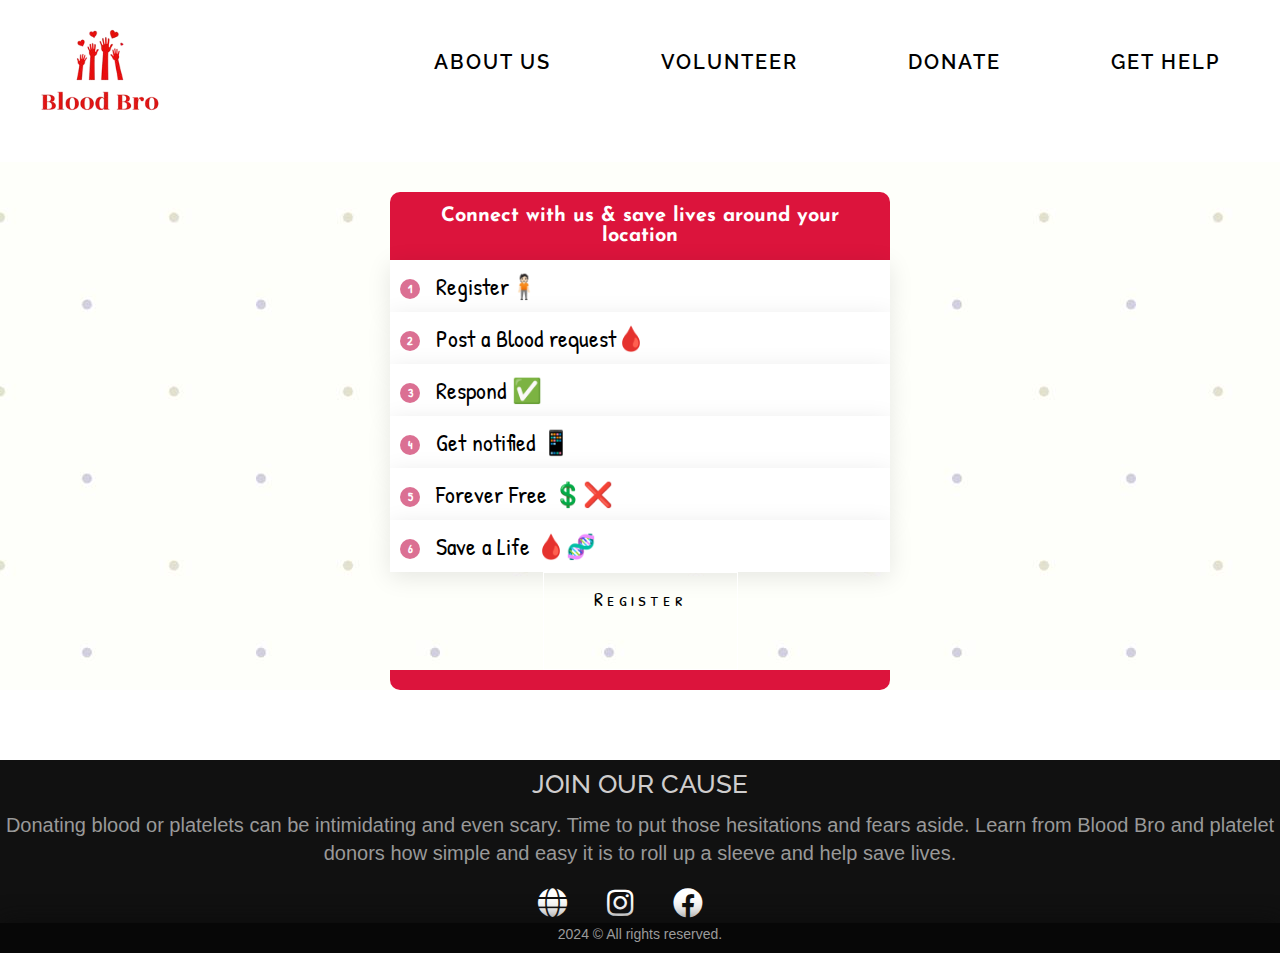
<file: donate.html>
<!DOCTYPE html>
<html lang="en">

<head>
    <meta charset="UTF-8">
    <meta http-equiv="X-UA-Compatible" content="IE=edge">
    <meta name="viewport" content="width=device-width, initial-scale=1.0">
    <link rel="stylesheet" href='donate.css'>
    <link rel="icon" href='./Images/logo.png' type="image/png">
    <link rel="stylesheet" href="https://cdnjs.cloudflare.com/ajax/libs/font-awesome/5.15.3/css/all.min.css" />
</head>
<title>Connect with us & save lives around your location </title>

<body>
    <header>
        <nav>
            <div class="header-logo"><img src="./Images/logo.png"></div>
            <div class="header-list">
                <ul>
                    <li><a href="help.html" target="_blank"> Get Help</a></li>
                    <li><a href="donate.html">Donate</a></li>
                    <li><a href="index.html#vol-sect" target="_blank">Volunteer</a></li>
                    <li><a href="index.html#about-us" target="_blank">About Us</a></li>
                </ul>
            </div>
        </nav>
    </header>

    <main>
        <div class="box">
            <h2>Connect with us & save lives
                around your location</h2>
            <ul class="des">
                <li class="steps"><span>1</span> Register🧍🏻</li>
                <li class="steps"><span>2</span> Post a Blood request🩸 </li>
                <li class="steps"><span>3</span> Respond ✅ </li>
                <li class="steps"><span>4</span> Get notified 📱</li>
                <li class="steps"><span>5</span> Forever Free 💲❌ </li>
                <li class="steps"><span>6</span> Save a Life 🩸🧬</li>
            </ul>

            <div class="text-box">
                <a href="Register.html" class="hero-btn" target="_blank">Register</a>
            </div>
        </div>


    </main>



    <footer>
        <div class="siteFooterBar">
            <div class="content1">
                <div class="foot">2024 © All rights reserved.</div>
            </div>
        </div>
        <div class="footer-content">
            <h3>JOIN OUR CAUSE</h3>
            <p>Donating blood or platelets can be intimidating and even scary. Time to put those hesitations and fears aside. Learn from Blood Bro and platelet donors how simple and easy it is to roll up a sleeve and help save lives.</p>
            <div class="socials">
                <ul class="sci">
                    <li><a href="https://www.facebook.com/givebloodnhs/" target="_blank"><i
                                class="fab fa-facebook"></i></a></li>
                    <li><a href="https://www.instagram.com/indiablooddonation/?hl=en" target="_blank"><i
                                class="fab fa-instagram"></i></a></li>
                    <li><a href="http://nbtc.naco.gov.in/" target="_blank"><i class="fas fa-globe"></i></a></li>
                </ul>
            </div>
        </div>


    </footer>
    


</body>
</file>
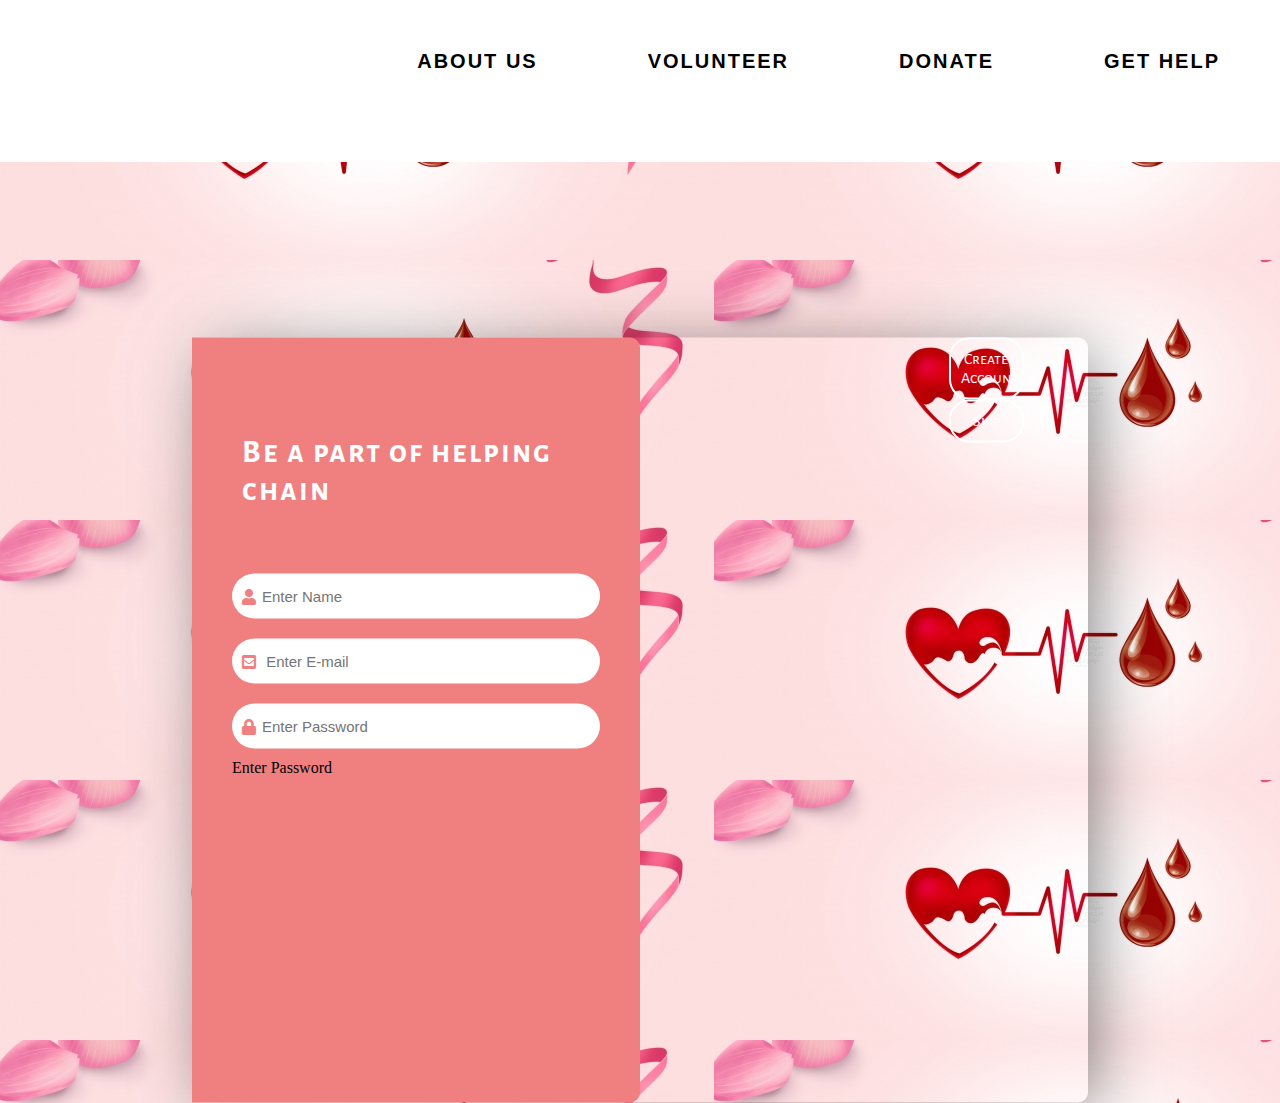
<file: register.html>
<!DOCTYPE html>
<html lang="en">
<head>
    <meta charset="UTF-8">
    <meta http-equiv="X-UA-Compatible" content="IE=edge">
    <meta name="viewport" content="width=device-width, initial-scale=1.0">
    <link rel="stylesheet" href='Register.css'>
   <!-- <link rel="icon" href='./Images/bb_logo(black).png' type="image/png"> -->
    <link rel="stylesheet" href="https://cdnjs.cloudflare.com/ ajax/libs/font-awesome/5.15.3/css/all.min.css"/>
</head>
<title>Be a part of helping chain  </title>
<body>
<header>
    <nav>
 <!--  <div class="header-logo"><img src="./Images/bb_logo(black).png"></div> -->
    <div class="header-list">
        <ul>
            <li><a href="help.html">Get Help</li></a>
            <li><a href="donate.html">Donate</li></a>
            <li><a href="index.html#vol-sect">Volunteer</li></a>
            <li><a href="index.html#about-us">About Us</a></li>
            </ul>
    </div>
    </nav>
</header>

<div class="inner">
   <!--  <div class="photo">
        <img src="./Images/regphoto.png">  
    </div> -->
   
    <div class="user-form">
        <h1>Be a part of helping chain</h1>
        <form>
            <i class="fas fa-user icon"></i>
            <input type="text" placeholder="Enter Name">
            <br>
            <i class="fas fa-envelope-square"></i>
            <input type="email" placeholder=" Enter E-mail">
            <br>
            <i class="fas fa-lock"></i>
            <input type="password" placeholder="Enter Password" id="password_data">
            
                Enter Password
            </div>
            <div class="crtacnt">
        
                <button class="btn">Create Account</button>
                <br>
                <button class="btn">Skip</button>
                </div>
            
            </div>
        </form>
    </div>
    <br>
    <div class="volunteer" section id="vol-sect">
        <div class="title-head">
            <h1 class="title"> Blood Donated Users </h1>
        </div>
        <p class="content">We are thankful for the donors and also to Volunteers <span class="line"><br></span>
            for carrinng on humanitarian work. Blood donation is healthy,<span class="line"><br></span> our
            volunteers are available for helping you in  emergency for a blood transfusion.
           </p>
       
    </div>
</div>
<script src="./register.js"></script>
</body>
</html>
</file>
<file: donate.css>
@import url('https://fonts.googleapis.com/css2?family=Patrick+Hand&display=swap');
@import url('https://fonts.googleapis.com/css2?family=Josefin+Sans:ital@1&display=swap');
@import url('https://fonts.googleapis.com/css2?family=Fredoka+One&display=swap');
@import url('https://fonts.googleapis.com/css2?family=Neuton:ital@1&display=swap');
@import url('https://fonts.googleapis.com/css2?family=Patrick+Hand+SC&display=swap');
@import url('https://fonts.googleapis.com/css2?family=Alegreya+Sans+SC:wght@300&display=swap');
@import url('https://fonts.googleapis.com/css2?family=NTR&display=swap');
@import url('https://fonts.googleapis.com/css2?family=Raleway&display=swap');


* {
    margin: 0px;
    padding: 0;
}

header {
    background-color: white;
    color: white;
    height: 18%;
    width: 100%;
    z-index: 10;
    position: fixed;
    font-weight: 100;
}

.header-logo {
    font-size: 10px;
    float: left;
    padding-left: 30px;
    padding-top: 0px;

}

.header-logo > img {
    width: 70%;
}

.header-list ul li a {
    text-decoration: none;
    display: block;
    text-decoration: none;
    text-transform: uppercase;
    color: black;
    font-size: 20px;
    font-family: 'Raleway', sans-serif;
    letter-spacing: 2px;
    font-weight: 600;
    margin-bottom: 10px;
    padding: 20px;
    transition: all ease 0.5s;
}

.header-list ul li {
    float: right;
    padding-left: 30px;
    padding-top: 30px;
    list-style: none;
    padding-right: 40px;
}

.des{
    font-size: 24px;
}

header ul li a:hover {
    background-color: rgba(220, 20, 60);
    color: white;
}

main {
    display: flex;
    justify-content: center;
    align-items: center;
    background: #f6f6f6;
    height: 70%;
}

.box {
    width: 500px;
    padding-top: 15%;
    border-bottom-left-radius: 10px;
    border-bottom-right-radius: 10px;
    border-bottom: 20px solid #DC143C;
}

.box h2 {
    color: #fff;
    background: #DC143C;
    padding: 14px 19px;
    font-size: 20px;
    font-weight: 700;
    border-top-left-radius: 10px;
    border-top-right-radius: 10px;
    font-family: 'Josefin Sans', sans-serif;
    text-align: center;
}

.box .des li {
    list-style: none;
    padding: 10px;
    width: 96%;
    background: #fff;
    box-shadow: 0 5px 25px rgba(0, 0, 0, 0.1);
    transition: transform 0.5s;
    font-family: 'Patrick Hand', cursive;
}


.box .des li:hover {
    transform: scale(1.1);
    z-index: 100;
    background: #DB7093;
    box-shadow: 0 5px 25px rgba(0, 0, 0, 0.2);
    color: #fff;
    cursor: pointer;

}


.box .des li span {
    width: 20px;
    height: 20px;
    text-align: center;
    line-height: 20px;
    background: #DB7093;
    color: #fff;
    display: inline-block;
    border-radius: 50%;
    margin-right: 10px;
    font-size: 12px;
    font-weight: 600;
    transform: translateY(-2px);
}

.box .des li:hover span {
    background: #fff;
    color: #DB7093;
}

main {
    background: url(./Images/div.jpg);
}

.hero-btn {
    display: inline-block;
    text-decoration: none;
    color: black;
    border: 1px solid #fff;
    padding: 12px 29px;
    font-size: 20px;
    background: transparent;
    position: relative;
    cursor: pointer;
    width: 15vh;
    letter-spacing: 4px;
    height: 8vh;
    font-family: 'Patrick Hand SC', cursive;
}

.text-box {
    width: 100%;
    color: #fff;
    text-align: center;
    font-family: 'Neuton', serif;
    border: none;

}

.hero-btn:hover {
    border: 1px solid #DC143C;
    background: #DC143C;
    transition: 1s;
    color: #fff;
    width: 88%;
}



/*Footer*/
.sec {
    border-top-left-radius: 40px;
    background: black;
    margin-top: 2%;
    color: #FFB6C1 ;
    height: 200px;
    padding-bottom: 20px;
    display: flex;
    flex-direction: column;
}

.footer-head {
    display: flex;
    justify-content: space-around;
    padding-top: 4vh;
}

.bout p{
    font-size: 18px;
    color: white;
    font-weight: 100;
}
.bout {
    position: relative;
    padding-right: 20px;
    padding-left: 20px;
    text-align: center;
    padding-top: 1vh;
}

.head {
    padding-left: 20px;
    font-family: 'Alegreya Sans SC', sans-serif;
    font-size: 40px;
    font-weight: 600;
    display: flex;
    align-items: center;
}
.head:hover{
    color: white;
}
.sci li {
    float: right;
    text-decoration: none;
    list-style: none;
    padding-right: 40px;
    font-size: 30px;
}

.socials {
    display: flex;
    align-items: center;
}

.sci li a {
    color: white;
}

.sci li a:hover {
    transition: 1s;
    box-shadow: inset-1px -1px 2px rgba(0, 0, 0, 0.2), 2px 24px 10px rgba(0, 0, 0, 0.1);
}
.sci li i{
     transition: .5s;
}
.sci li i:hover{
    transform: rotate(0deg) skew(0deg) translate(0, -10px);
}
.sci li:nth-child(1) a:hover {

    color: #3b5998;
    transform: translateY(-20%);

}

.sci li:nth-child(2) a:hover {

    color: rgba(188, 42, 141);
    transform: translateY(-20px);

}

.sci li:nth-child(3) a:hover {

    color: #F0E68C;
    transform: translateY(-20px);
}

     /*Footer*/
        
     footer {
        position: relative;
        top: 70px;
        bottom: 0;
        left: 0;
        right: 0;
        background: #111;
        height: 200%;
        width: 100%;
        padding-top: none;
        color: #fff;
        /*padding: 5px 0px 5px 0px;*/
    }
    
    .footer-content {
        display: flex;
        align-items: center;
        justify-content: center;
        flex-direction: column;
        text-align: center;
    }
    
    .footer-content h3 {
        font-size: 1.6rem;
        font-weight: 500;
        text-transform: capitalize;
        line-height: 3rem;
        font-family: 'Raleway', sans-serif;
        color: rgb(207, 205, 205);
    }
    
    .footer-content p {
        max-width: fit-content;
        margin: 0px 0px 0px 0px;
        margin-top: 3px;
        margin-bottom: 20px;
        line-height: 28px;
        font-size: 20px;
        color: #999999;
        font-family: Verdana, Geneva, Tahoma, sans-serif;
    }
    
    .footer-bottom {
        background: #000;
        width: 100vw;
        padding: 20px;
        padding-bottom: 40px;
        text-align: center;
    }
    
    .footer-bottom p {
        float: left;
        font-size: 14px;
        word-spacing: 2px;
        text-transform: capitalize;
    }
    
    .footer-bottom p a {
        color: #44bae8;
        font-size: 16px;
        text-decoration: none;
    }
    
    .footer-bottom span {
        text-transform: uppercase;
        opacity: .4;
        font-weight: 200;
    }
    
    .footer-menu {
        float: right;
    }
    
    .footer-menu ul {
        display: flex;
    }
    
    .footer-menu ul li {
        padding-right: 10px;
        display: block;
    }
    
    .footer-menu ul li a {
        color: #cfd2d6;
        text-decoration: none;
    }
    
    .footer-menu ul li a:hover {
        color: #27bcda;
    }
    
    .footer-content {
        display: flex;
        align-items: center;
        justify-content: center;
        flex-direction: column;
        text-align: center;
    }
    
    .sci li {
        float: right;
        text-decoration: none;
        list-style: none;
        padding-right: 40px;
        font-size: 30px;
    }
    
    .socials {
        display: flex;
        align-items: center;
        padding-bottom: 2rem;
    }
    
    .sci li a {
        color: white;
    }
    
    .sci li a:hover {
        transform: translateY(-20px);
        box-shadow: inset-1px -1px 2px rgba(0, 0, 0, 0.2), 2px 24px 10px rgba(0, 0, 0, 0.1);
    }
    
    .sci li:nth-child(1) a:hover {
        color: #3b5998;
        transform: translateY(-20px);
    }
    
    .sci li:nth-child(2) a:hover {
        color: rgba(188, 42, 141);
        transform: translateY(-20px);
    }
    
    .sci li:nth-child(3) a:hover {
        color: #F0E68C;
        transform: translateY(-20px);
    }
    
    .siteFooterBar {
        position: absolute;
        bottom: 0;
        padding-top: 10px;
        width: 100%;
        box-shadow: 0px 0px 25px rgb(12, 12, 12);
        height: 20px;
        color: #9B9B9B;
        background: #070707;
    }
    
    .content1 {
        display: contents;
        margin: 0px auto;
        text-align: center;
        font-size: 25px;
        font-family: Verdana, Geneva, Tahoma, sans-serif;
        font-size: 14px;
        width: 250px;

    }
    .content1 .foot{
        margin-top: -7px;
    }
    
    @media (max-width:500px) {
        .footer-menu ul {
            display: flex;
            margin-top: 10px;
            margin-bottom: 20px;
        }
        .sci li {
            padding-right: 15px;
            font-size: 25px;
        }
    }
    
    @media screen and (max-width: 360px) {
        .sci li {
            padding-right: 7px;
            font-size: 20px;
        }
    }



@media screen and (max-width: 500px) {
    .head {
        padding-left: 15px;
        font-size: 30px;
        font-weight: 550;
    }

    .sci li {
        padding-right: 15px;
        font-size: 25px;
    }
}

@media screen and (max-width: 360px) {
    .head {
        padding-left: 7px;
        font-size: 25px;
    }

    .sci li {
        padding-right: 7px;
        font-size: 20px;
    }

    .bout p {
        font-size: 18px;
    }

    .bout {
        padding-left: 2px;
        padding-right: 2px;
    }
}
</file>
<file: Register.css>
@import url('https://fonts.googleapis.com/css2?family=Alegreya+Sans+SC:wght@300&display=swap');

body{
    background: url('./Images/ug.png');
}

header{
    background-color: white;
    color: white;
    height: 18%;
    width: 100%;
	z-index: 10;
	position: fixed;
    font-weight: 100;
}

.header-logo{
    font-size: 10px;
    float: left;
    padding-left: 30px;
    padding-top: 0px;

}

.header-logo > img {
    width: 70%;
}

li a{
    text-decoration: none;
    display: block;
    text-decoration: none;
    text-transform: uppercase;
    color: black;
    font-size: 20px;
    font-family: 'Raleway', sans-serif;
    letter-spacing: 2px;
    font-weight: 600;
    margin-bottom: 10px;
    padding: 20px;
    transition: all ease 0.5s;
}

li{
    float: right;
    padding-left: 30px;
    padding-top: 30px;
    list-style: none;
    padding-right: 40px;
    font-size: 24px;
}

header ul li a:hover{
    background-color:rgba(220,20,60);
    color: white;
}

*{
    margin: 0;
    padding: 0;
    box-sizing: border-box;

}

.inner{
    height: 85%;
    width: 70%;
    position: absolute;
    top: 80%;
    left: 50%;
    bottom: 50%;
    transform: translate(-50%,-50%);
    box-shadow: 10px 10px 68px -6px rgba(0,0,0,0.5);
    display: flex;
    justify-content: space-between;
    border-radius: 10px;
}

.photo{
    width: 50%;
    height: 100%;
}

.photo img{
    width: 110%;
    height: 100%;
}

.user-form{
    background: #F08080;
    padding: 40px;
    width: 50%;
    height: 100%;
    border-radius: 0px 10px 10px 0px;
}

.user-form h1{
    color: #fff;
    padding: 30px 0;
    margin: 25px 10px;
    font-weight: 700;
    font-family: 'Alegreya Sans SC', sans-serif;
    letter-spacing: 2px;
}

.user-form i{
    position: absolute;
    margin: 25px 10px;
    color:#F08080 ;
}

input{
    width: 100%;
    height: 3em;
    border: none;
    border-radius: 30px;
    font-size: 15px;
    margin: 10px 0;
    padding: 0 30px;
}

.safety{
    width: 100%;
    display: flex;
    justify-content: space-between;
    color: #fff;
}

.line{
    height: 6px;
    border-radius: 20px;
    width: 20%;
    background: #fff;
    margin: 5px;
}

.action-btn{
    width: 100%;
    display: flex;
    margin: 30px 0;
}

.btn{
    font-family:'Alegreya Sans SC', sans-serif;
    border: 1px solid #fff;
    padding: 10px;
    background: transparent;
    border-radius: 20px;
    width: 50%;
    cursor: pointer;
    font-weight:700px;
    font-size: medium;
    margin: 0 10px;
    background: none;
    border: 2px solid white;
    color: white;
}

.primary{
    font-size: medium;
    font-family:'Alegreya Sans SC', sans-serif;
    background: none;
    border: 2px solid white;
    color: white;

}
.primary:hover{
    background: linear-gradient(45deg, yellow 24%, orange 100%);
    border: none;
    color: black;

  
}
.btn:hover{
    background: linear-gradient(45deg, yellow 24%, orange 100%);
    border: none;
    color: black;  
}

@media(max-width:700px){
    .photo{
        display: none;
    }
    .user-form{
        width: 100%;
        border-radius: 10px;
        font-size: 20px
    }
    .action-btn{
        margin: 5px;
        display: block;
        width: 100%;
    }

    .btn{
        width:100%;
        margin:5px;
        padding:5px;
       
    }
}

@media screen and (max-width:990px) and (min-width:665px){
    .action-btn{
        margin: 5px;
        display: block;
        width: 100%;
    }

    .btn{
        width:100%;
        margin:5px;
        padding:5px;
    }
}
</file>
